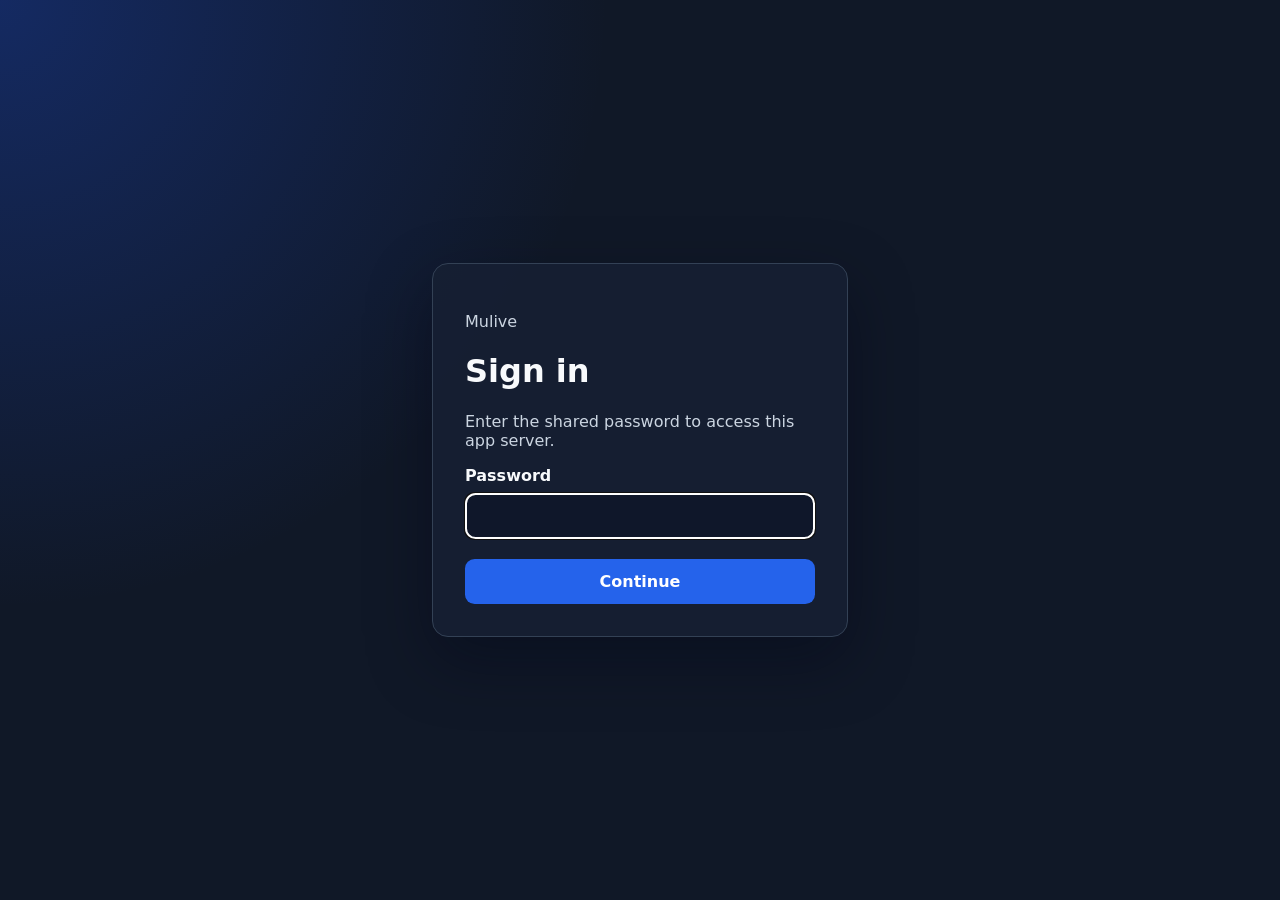
<file: mulive/client/login.html>
<!DOCTYPE html>
<html lang="en">
<head>
  <meta charset="utf-8">
  <meta name="viewport" content="width=device-width, initial-scale=1, viewport-fit=cover">
  <meta name="theme-color" content="#101827">
  <title>Sign in · Mulive</title>
  <style>
    :root { color-scheme: dark; font-family: Inter, ui-sans-serif, system-ui, sans-serif; background: #101827; color: #f8fafc; }
    * { box-sizing: border-box; }
    body { display: grid; min-height: 100vh; margin: 0; place-items: center; background: radial-gradient(circle at top left, #1d4ed855, transparent 38rem), #101827; }
    main { width: min(26rem, calc(100% - 2rem)); padding: 2rem; border: 1px solid #334155; border-radius: 1rem; background: #172033dd; box-shadow: 0 1.5rem 4rem #02061766; }
    p { color: #cbd5e1; } label { display: grid; gap: .5rem; font-weight: 700; } input { width: 100%; padding: .8rem; border: 1px solid #475569; border-radius: .6rem; background: #0f172a; color: inherit; font: inherit; } button { width: 100%; margin-top: 1.25rem; padding: .8rem; border: 0; border-radius: .6rem; background: #2563eb; color: white; font: inherit; font-weight: 700; cursor: pointer; } button:hover { background: #1d4ed8; } #error { color: #fca5a5; font-weight: 700; }
  </style>
</head>
<body>
  <main>
    <p>Mulive</p>
    <h1>Sign in</h1>
    <p>Enter the shared password to access this app server.</p>
    <p id="error" hidden>That password was not accepted.</p>
    <form method="post" action="/login">
      <input id="next" name="next" type="hidden">
      <label for="password">Password
        <input id="password" name="password" type="password" autocomplete="current-password" required autofocus>
      </label>
      <button type="submit">Continue</button>
    </form>
  </main>
  <script>
    const params = new URLSearchParams(window.location.search);
    document.getElementById("next").value = params.get("next") || "/";
    document.getElementById("error").hidden = params.get("error") !== "1";
  </script>
</body>
</html>
</file>
